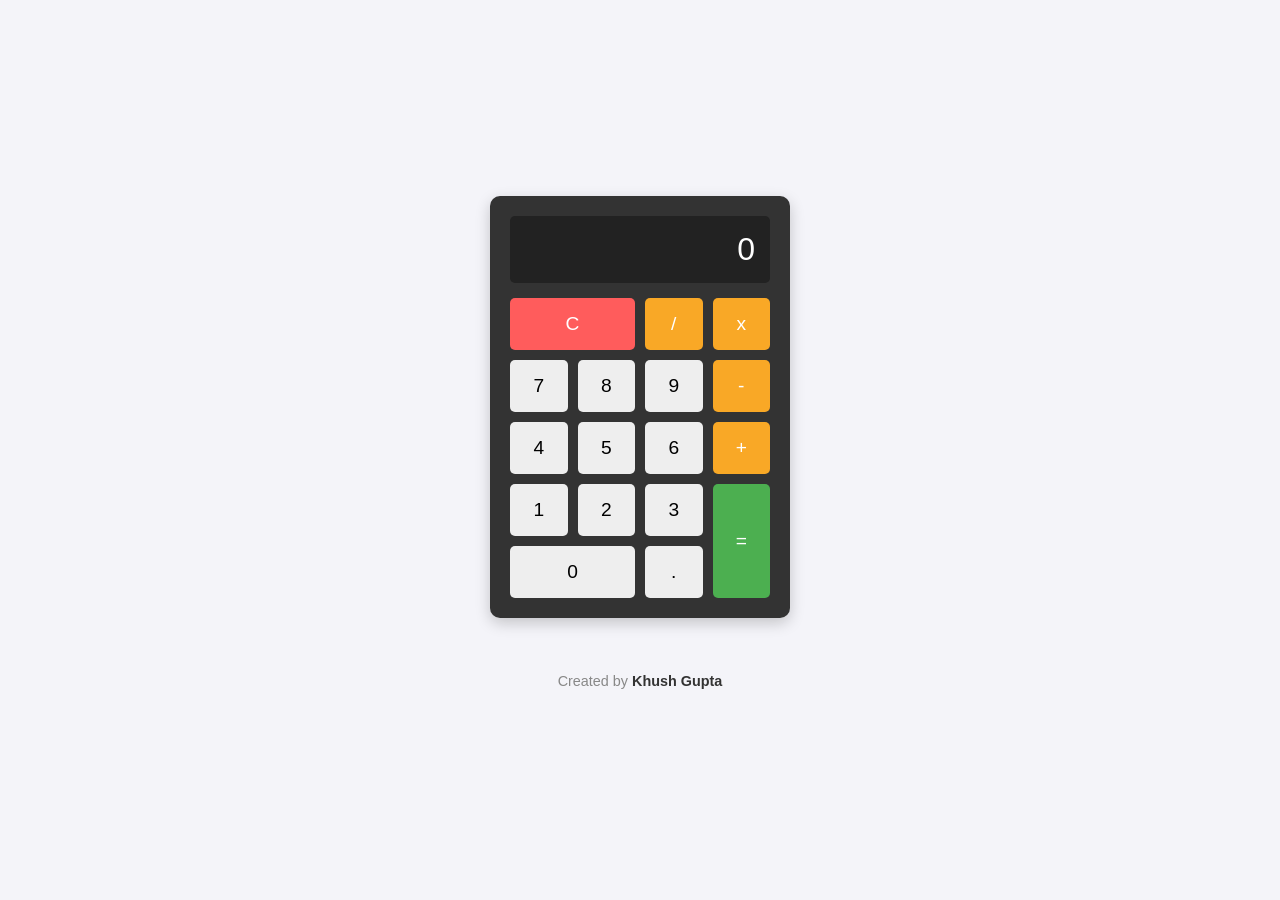
<file: task2-calculator/index.html>
<!DOCTYPE html>
<html lang="en">
<head>
    <meta charset="UTF-8">
    <meta name="viewport" content="width=device-width, initial-scale=1.0">
    <title>Calculator</title>
    <link rel="stylesheet" href="style.css">
</head>
<body>
    <div class="calculator">
        <div id="display" class="display">0</div>
        <div class="keypad">
            <button id="clear" class="btn clear">C</button>
            <button class="btn operator" data-action="/">/</button>
            <button class="btn operator" data-action="*">x</button>
            
            <button class="btn number">7</button>
            <button class="btn number">8</button>
            <button class="btn number">9</button>
            <button class="btn operator" data-action="-">-</button>
            
            <button class="btn number">4</button>
            <button class="btn number">5</button>
            <button class="btn number">6</button>
            <button class="btn operator" data-action="+">+</button>
            
            <button class="btn number">1</button>
            <button class="btn number">2</button>
            <button class="btn number">3</button>
            <button id="equals" class="btn equals">=</button>
            
            <button class="btn number zero">0</button>
            <button class="btn number">.</button>
        </div>
    </div>
    <script src="script.js"></script>
    <footer class="footer">
        Created by <strong>Khush Gupta</strong>
    </footer>
</body>
</html>
</file>
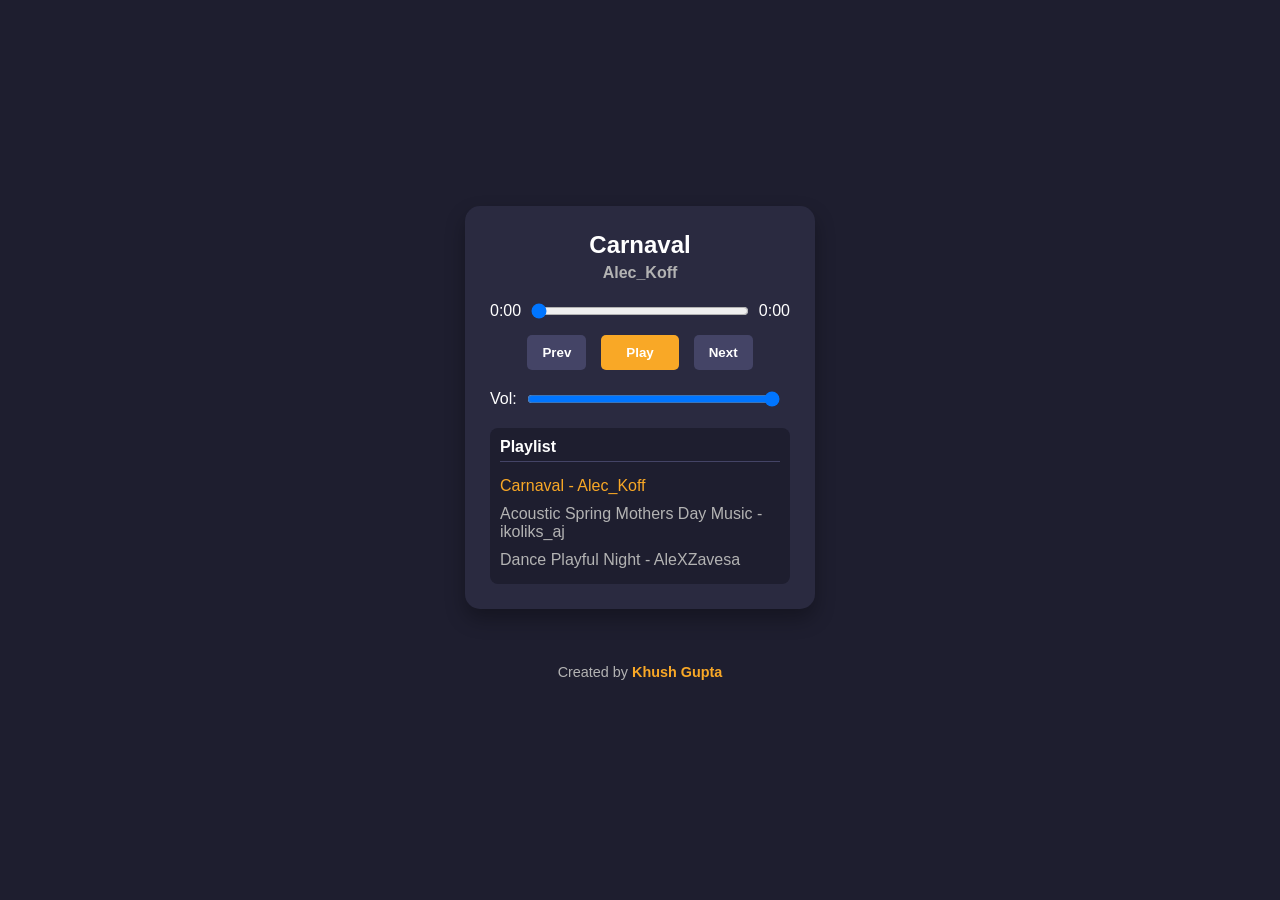
<file: task4-music-player/index.html>
<!DOCTYPE html>
<html lang="en">
<head>
    <meta charset="UTF-8">
    <meta name="viewport" content="width=device-width, initial-scale=1.0">
    <title>Custom Music Player</title>
    <link rel="stylesheet" href="style.css">
</head>
<body>
    <div class="player-container">
        <div class="song-info">
            <h2 id="title">Song Title</h2>
            <h3 id="artist">Artist Name</h3>
        </div>

        <audio id="audio"></audio>

        <div class="progress-wrapper">
            <span id="current-time">0:00</span>
            <input type="range" id="progress" min="0" max="100" value="0">
            <span id="duration">0:00</span>
        </div>

        <div class="controls">
            <button id="prev" class="btn">Prev</button>
            <button id="play" class="btn play-btn">Play</button>
            <button id="next" class="btn">Next</button>
        </div>

        <div class="volume-wrapper">
            <label for="volume">Vol:</label>
            <input type="range" id="volume" min="0" max="1" step="0.1" value="1">
        </div>

        <div class="playlist-container">
            <h4>Playlist</h4>
            <ul id="playlist"></ul>
        </div>
    </div>
    <script src="script.js"></script>
    <footer class="footer">
        Created by <strong>Khush Gupta</strong>
    </footer>
</body>
</html>
</file>
<file: task2-calculator/style.css>
* {
    box-sizing: border-box;
    margin: 0;
    padding: 0;
    font-family: sans-serif;
}

body {
    display: flex;
    flex-direction: column;
    justify-content: center;
    align-items: center;
    height: 100vh;
    background-color: #f4f4f9;
    gap: 20px;
}

.calculator {
    background-color: #333;
    padding: 20px;
    border-radius: 10px;
    box-shadow: 0px 5px 15px rgba(0,0,0,0.2);
    width: 300px;
}

.display {
    background-color: #222;
    color: #fff;
    font-size: 2rem;
    text-align: right;
    padding: 15px;
    border-radius: 5px;
    margin-bottom: 15px;
    overflow-x: auto;
    word-wrap: break-word;
}

.keypad {
    display: grid;
    grid-template-columns: repeat(4, 1fr);
    gap: 10px;
}

.btn {
    padding: 15px;
    font-size: 1.2rem;
    border: none;
    border-radius: 5px;
    cursor: pointer;
    background-color: #eee;
    transition: background-color 0.2s;
}

.btn:hover {
    background-color: #ddd;
}

.operator {
    background-color: #f9a826;
    color: white;
}

.operator:hover {
    background-color: #e0961e;
}

.clear {
    background-color: #ff5c5c;
    color: white;
    grid-column: span 2;
}

.clear:hover {
    background-color: #e64c4c;
}

.equals {
    background-color: #4caf50;
    color: white;
    grid-row: span 2;
}

.equals:hover {
    background-color: #439a46;
}

.zero {
    grid-column: span 2;
}

.footer {
    text-align: center;
    padding: 15px;
    margin-top: 20px;
    font-size: 0.9rem;
    color: #888;
}

.footer strong {
    color: #333;
}
</file>
<file: task4-music-player/style.css>
* {
    box-sizing: border-box;
    margin: 0;
    padding: 0;
    font-family: sans-serif;
}

body {
    display: flex;
    flex-direction: column;
    justify-content: center;
    align-items: center;
    height: 100vh;
    background-color: #1e1e2f;
    color: #fff;
    gap: 20px;
}

.player-container {
    background-color: #2a2a40;
    padding: 25px;
    border-radius: 15px;
    box-shadow: 0 10px 20px rgba(0,0,0,0.3);
    width: 350px;
    text-align: center;
}

.song-info h2 {
    font-size: 1.5rem;
    margin-bottom: 5px;
}

.song-info h3 {
    font-size: 1rem;
    color: #b3b3b3;
    margin-bottom: 20px;
}

.progress-wrapper, .volume-wrapper {
    display: flex;
    align-items: center;
    justify-content: space-between;
    margin-bottom: 15px;
}

input[type="range"] {
    flex-grow: 1;
    margin: 0 10px;
    cursor: pointer;
}

.controls {
    display: flex;
    justify-content: center;
    gap: 15px;
    margin-bottom: 20px;
}

.btn {
    background-color: #444466;
    color: white;
    border: none;
    padding: 10px 15px;
    border-radius: 5px;
    cursor: pointer;
    font-weight: bold;
    transition: background 0.2s;
}

.btn:hover {
    background-color: #555577;
}

.play-btn {
    background-color: #f9a826;
    padding: 10px 25px;
}

.play-btn:hover {
    background-color: #e0961e;
}

.playlist-container {
    text-align: left;
    margin-top: 20px;
    background-color: #1e1e2f;
    padding: 10px;
    border-radius: 8px;
}

.playlist-container h4 {
    margin-bottom: 10px;
    border-bottom: 1px solid #444466;
    padding-bottom: 5px;
}

ul {
    list-style-type: none;
}

li {
    padding: 5px 0;
    cursor: pointer;
    color: #b3b3b3;
}

li:hover, li.active {
    color: #f9a826;
}

.footer {
    text-align: center;
    padding: 15px;
    margin-top: 20px;
    font-size: 0.9rem;
    color: #b3b3b3;
}

.footer strong {
    color: #f9a826;
}
</file>
